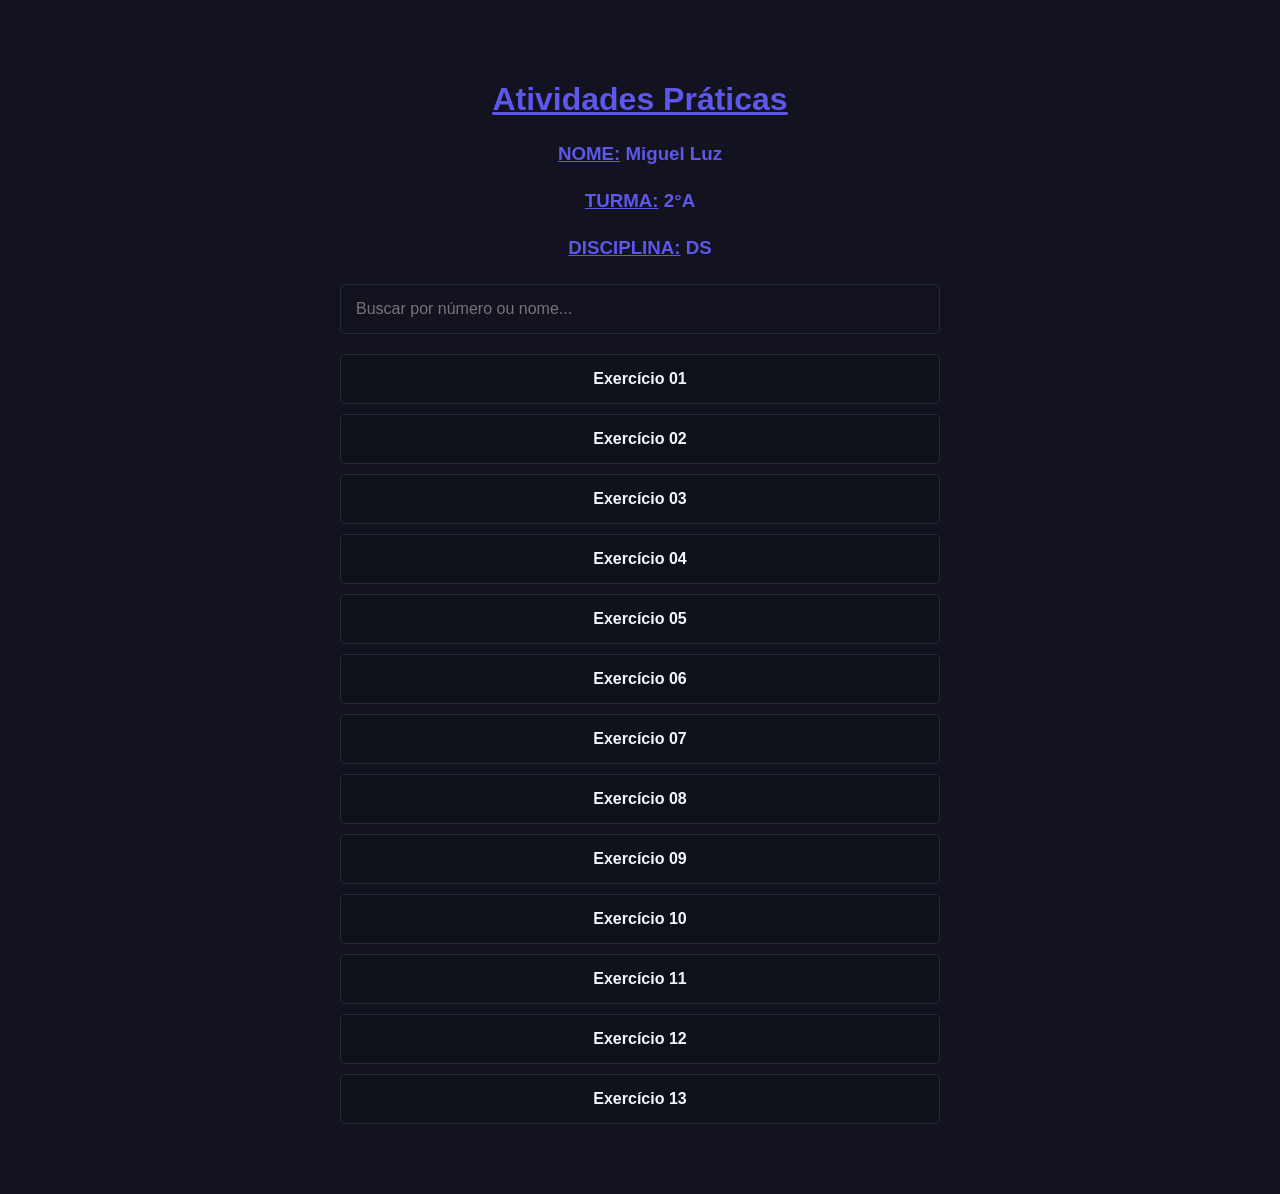
<file: index.html>
<!DOCTYPE html>
<html lang="pt-br">
<head>
    <meta charset="UTF-8">
    <meta name="viewport" content="width=device-width, initial-scale=1.0">
    <title>Menu de Exercícios</title>
    <link rel="stylesheet" href="style.css">
</head>
<body>
    <h1>Atividades Práticas</h1>

    <h3><span>NOME:</span> Miguel Luz</h3><span></span>
    <h3><span>TURMA:</span> 2°A</h3><span></span>
    <h3><span>DISCIPLINA:</span> DS</h3><span></span>
    
    <div class="pesquisa-container">
        <input 
            type="text" 
            id="pesquisaInput" 
            placeholder="Buscar por número ou nome..." 
            oninput="filtrarExercicios()">
    </div>
    
    <ul id="exerciciosList">

        <li><a href="ML-GAB">Exercício 01</a></li>
        <li><a href="ML2">Exercício 02</a></li>
        <li><a href="ML">Exercício 03</a></li>
        <li><a href="ML4">Exercício 04</a></li>
        <li><a href="ML5">Exercício 05</a></li>
        <li><a href="ML6">Exercício 06</a></li>
        <li><a href="ML7">Exercício 07</a></li>
        <li><a href="ML8">Exercício 08</a></li>
        <li><a href="ML9">Exercício 09</a></li>
        <li><a href="ML10">Exercício 10</a></li>
        <li><a href="ML11">Exercício 11</a></li>
        <li><a href="ML12">Exercício 12</a></li>
        <li><a href="ML13">Exercício 13</a></li>

    </ul>
    
    <script src="script.js"></script>

</body>
</html>
</file>
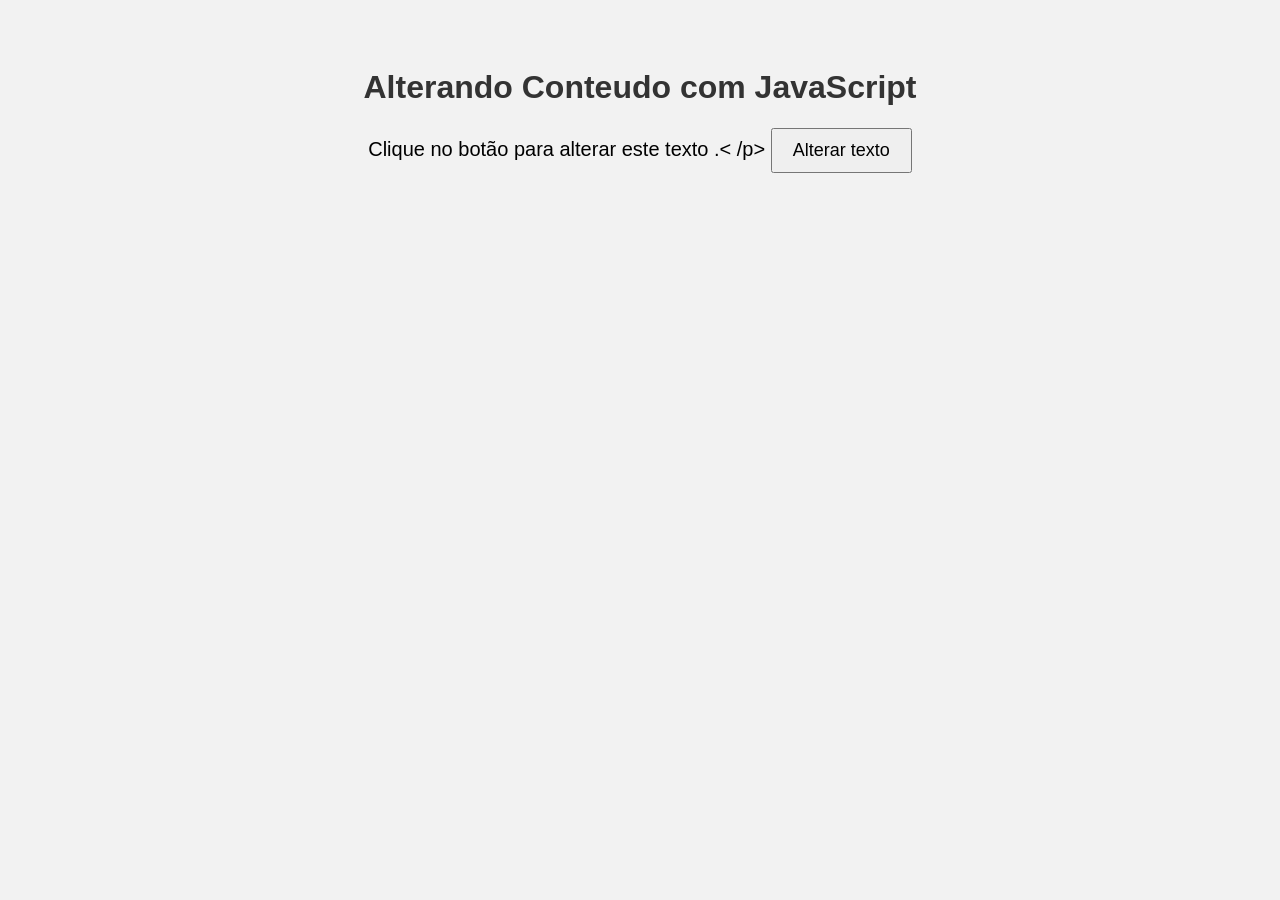
<file: ML-GAB/index.html>
<!DOCTYPE html>
<html lang="pt-br">
<head>
<meta charset="UTF-8">
<meta name="viewport" content="width=device-width, initial-scale=1.0">
<title>Exercício 01</title>
<link rel="stylesheet" href="estilo.css">
</head>
<body>

<h1>Alterando Conteudo com JavaScript</h1>

<p id="mensagem">Clique no botão para alterar este texto .< /p>

<button onclick="alterarTexto()">Alterar texto</button>

<script src="script.js"></script>
</body>
</html>
</file>
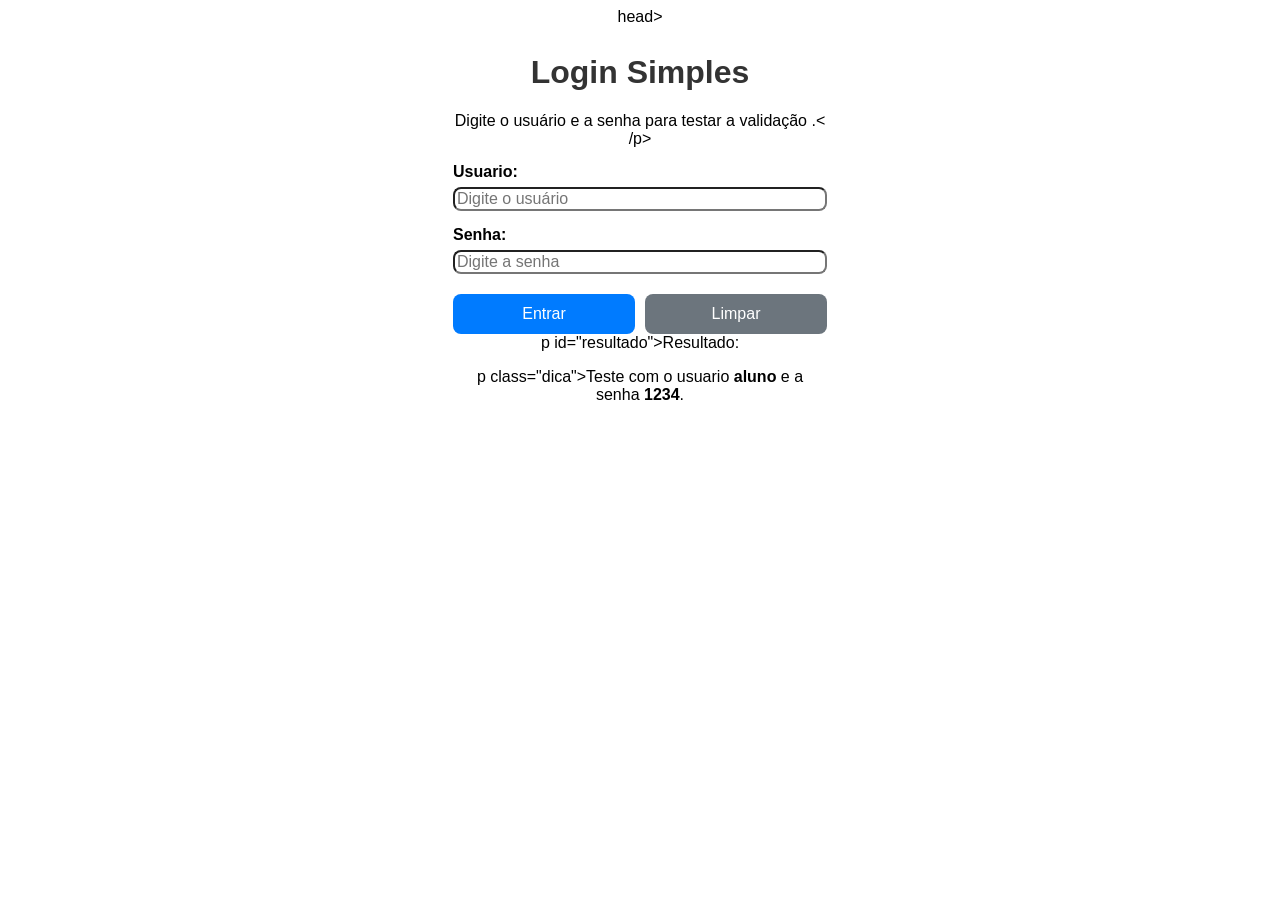
<file: ML10/index.html>
<!DOCTYPE html>
<html lang="pt-BR">
head>
<meta charset="UTF-8">
<meta name="viewport" content="width=device-width, initial-scale=1.0">
<title>Exercício 10 - Login Simples</title>
<link rel="stylesheet" href="estilo.css">
</head>
<body>
<main class="container">
<h1>Login Simples</h1>
<p>Digite o usuário e a senha para testar a validação .< /p>

<label for="usuario">Usuario: </label>
<input type="text" id="usuario" placeholder="Digite o usuário">

<label for="senha">Senha: </label>
<input type="password" id="senha" placeholder="Digite a senha">

<div class="botoes">
<button onclick="verificarLogin()">Entrar</button>
<button class="secundario" onclick="limparCampos ()">Limpar</button>
</div>

p id="resultado">Resultado: </p>
p class="dica">Teste com o usuario <strong>aluno</strong> e a senha <strong>1234</strong>. </p>
</main>

<script src="script.js"></script>
</body>
</html>
</file>
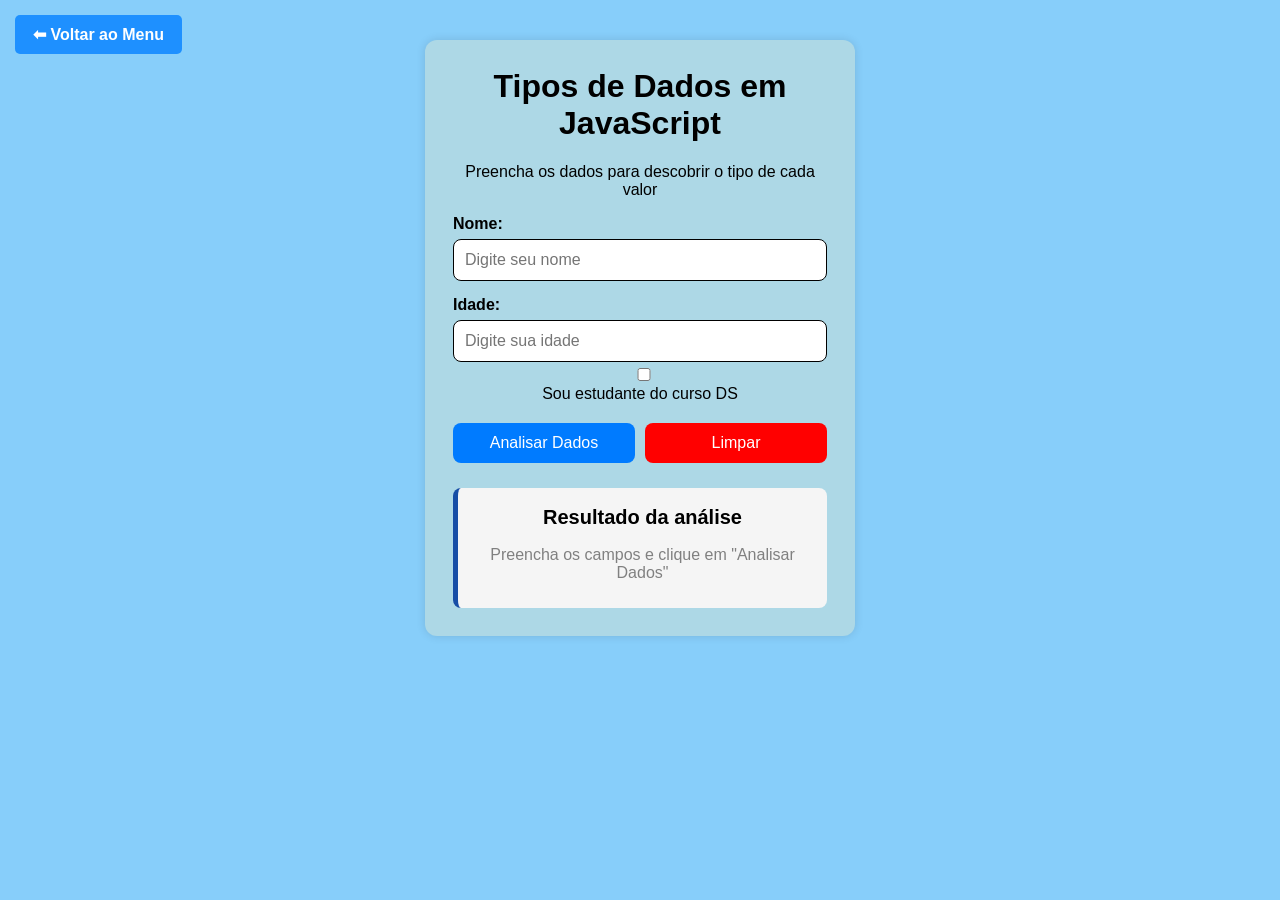
<file: ML12/index.html>
<!DOCTYPE html>
<html lang="pt-br">
<head>
    <meta charset="UTF-8">
    <meta name="viewport" content="width=device-width, initial-scale=1.0">
    <link rel="stylesheet" href="style.css">
    <title>Exercíco12</title>
</head>
<body>

        <a href="../" class="btn-voltar">⬅ Voltar ao Menu</a>

    
    <main class="container">
        <h1>Tipos de Dados em JavaScript</h1>
        <p>Preencha os dados para descobrir o tipo de cada valor</p>

        <label for="nome">Nome:</label>
        <input type="text" id="nome" placeholder="Digite seu nome">

        <label for="idade">Idade:</label>
        <input type="number" id="idade" placeholder="Digite sua idade">

        <labe class="opção" for="estudante">
            <input type="checkbox" id="estudante">
            Sou estudante do curso DS

        </label>

        <div class="botoes">
            <button onclick="analisarDados()">Analisar Dados</button>
            <button class="secundario" onclick="LimparCampos()">Limpar</button>
        </div>

        <section id="resultado" class="resultado">
            <h2>Resultado da análise</h2>
            <p id="mensagem">Preencha os campos e clique em "Analisar Dados"</p>
            <p id="resultadoNome"></p>
            <p id="resultadoIdade"></p>
            <p id="resultadoEstudande"></p>

        </section>
    </main>

    <script src="script.js"></script>

</body>
</html>
</file>
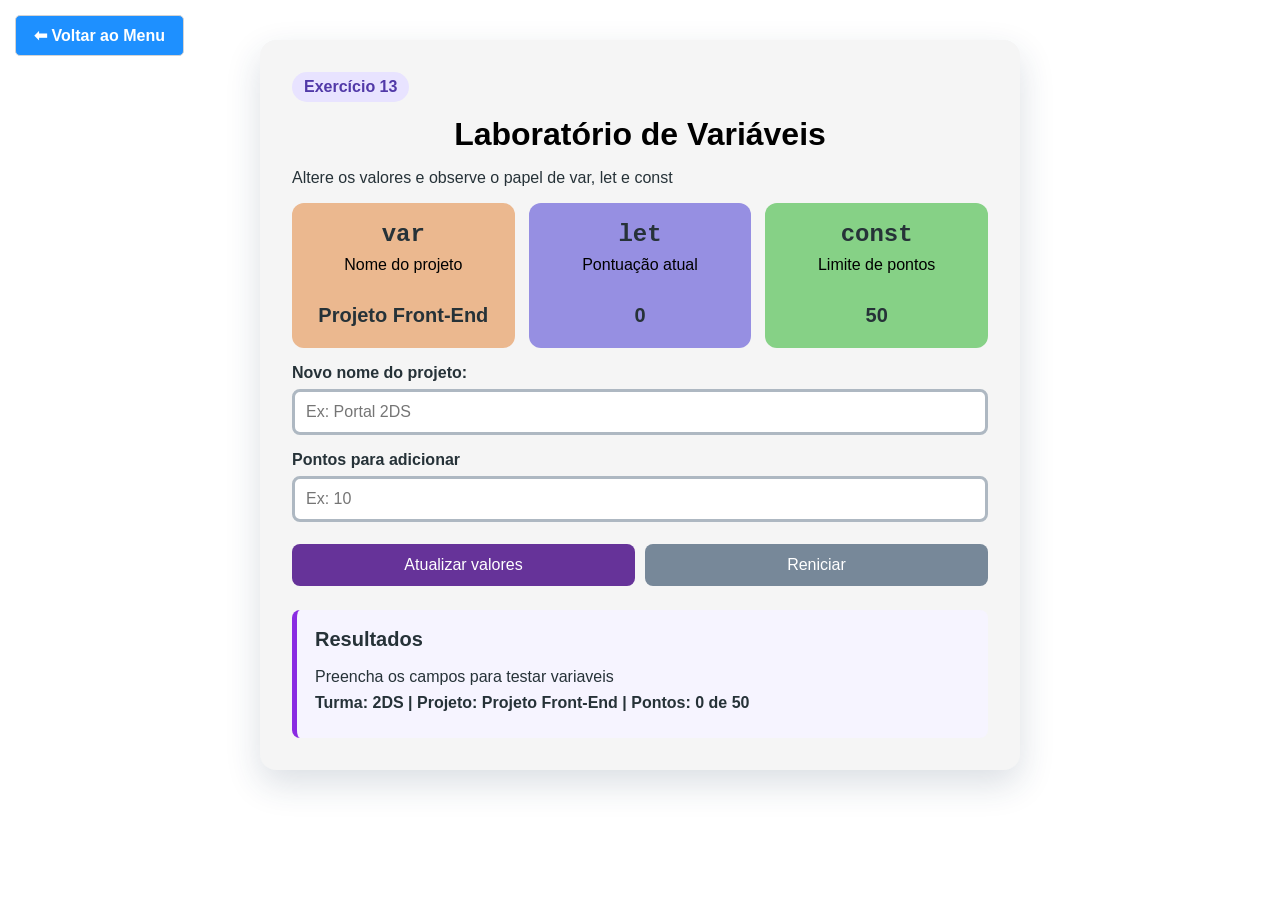
<file: ML13/index.html>
<!DOCTYPE html>
<html lang="pt-br">
<head>
    <meta charset="UTF-8">
    <meta name="viewport" content="width=device-width, initial-scale=1.0">
    <title>Exercício13</title>
    <link rel="stylesheet" href="style.css">
</head>
<body>

    <a href="../" class="btn-voltar">⬅ Voltar ao Menu</a>
    
    <main class="container">
        <span class="etiqueta">Exercício 13</span>
        <h1>Laboratório de Variáveis</h1>
        <p class="introdução">Altere os valores e observe o papel de var, let e const</p>

    <section class="painel-variaveis">

        <article class="cartão var">
            <h2>var</h2>
            <p>Nome do projeto</p>
            <strong id="valorVar">Projeto Front-End</strong>
        </article>

        <article class="cartão let">
            <h2>let</h2>
            <p>Pontuação atual</p>
            <strong id="valorLet">0</strong>
        </article>

        <article class="cartão const">
            <h2>const</h2>
            <p>Limite de pontos</p>
            <strong id="valorConst">50</strong>
        </article>
    
    </section>

    <label for="nomeProjeto">Novo nome do projeto:</label>
    <input type="text" id="nomeProjeto" placeholder="Ex: Portal 2DS">

    <label for="pontosAdicionar">Pontos para adicionar</label>
    <input type="number" id="pontosAdicionar" min="1" max="50" placeholder="Ex: 10">

    <div class="botões">
        
        <button onclick="atualizarPainel()">Atualizar valores</button>
        <button class="secundario" onclick="reniciarPainel()">Reniciar</button>

    </div>

    <section class="resultado">
        <h2>Resultados</h2>
        <p id="mensagem">Preencha os campos para testar variaveis</p>
        <p id="resumo"></p>

    </section>
    
    </main>

    <script src="script.js"></script>
    
</body>
</html>
</file>
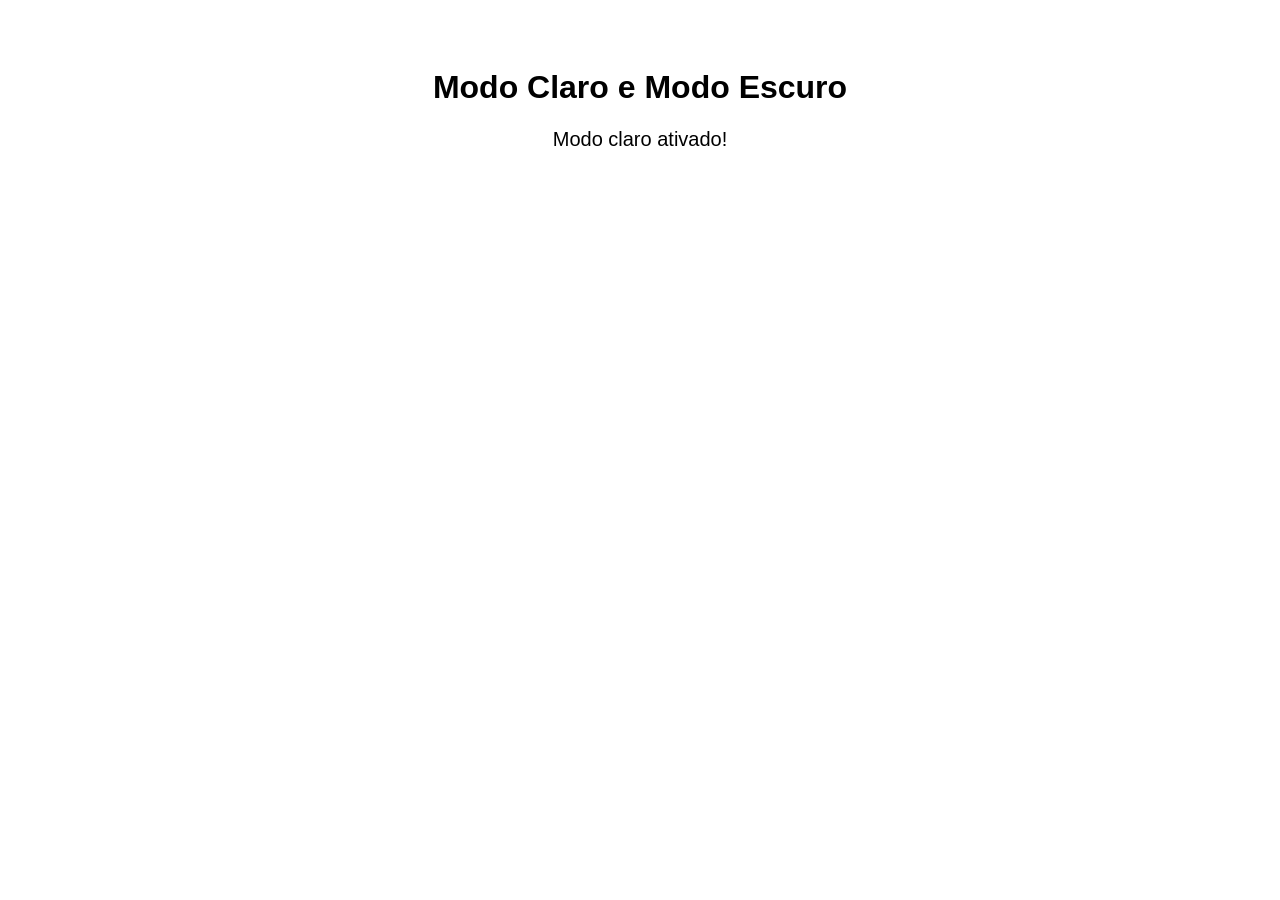
<file: ML2/index.html>
<!DOCTYPE html>

<html lang="pt-br">

<head>

<meta charset="UTF-8">

<meta name="viewport" content="width=device-width, initial-scale=1.0">

<title>Exercício 02</title>

<link rel="stylesheet" href="estilo.css">

</head>

<body>

<h1>Modo Claro e Modo Escuro</h1>

<p id="mensagem">Clique em um dos botões para alterar o tema da página .< /p>

<button onclick="modoClaro()">Modo claro</button>

<button onclick="modoEscuro()">Modo escuro</button>

<script src="script.js"></script>

</body>

</html>
</file>
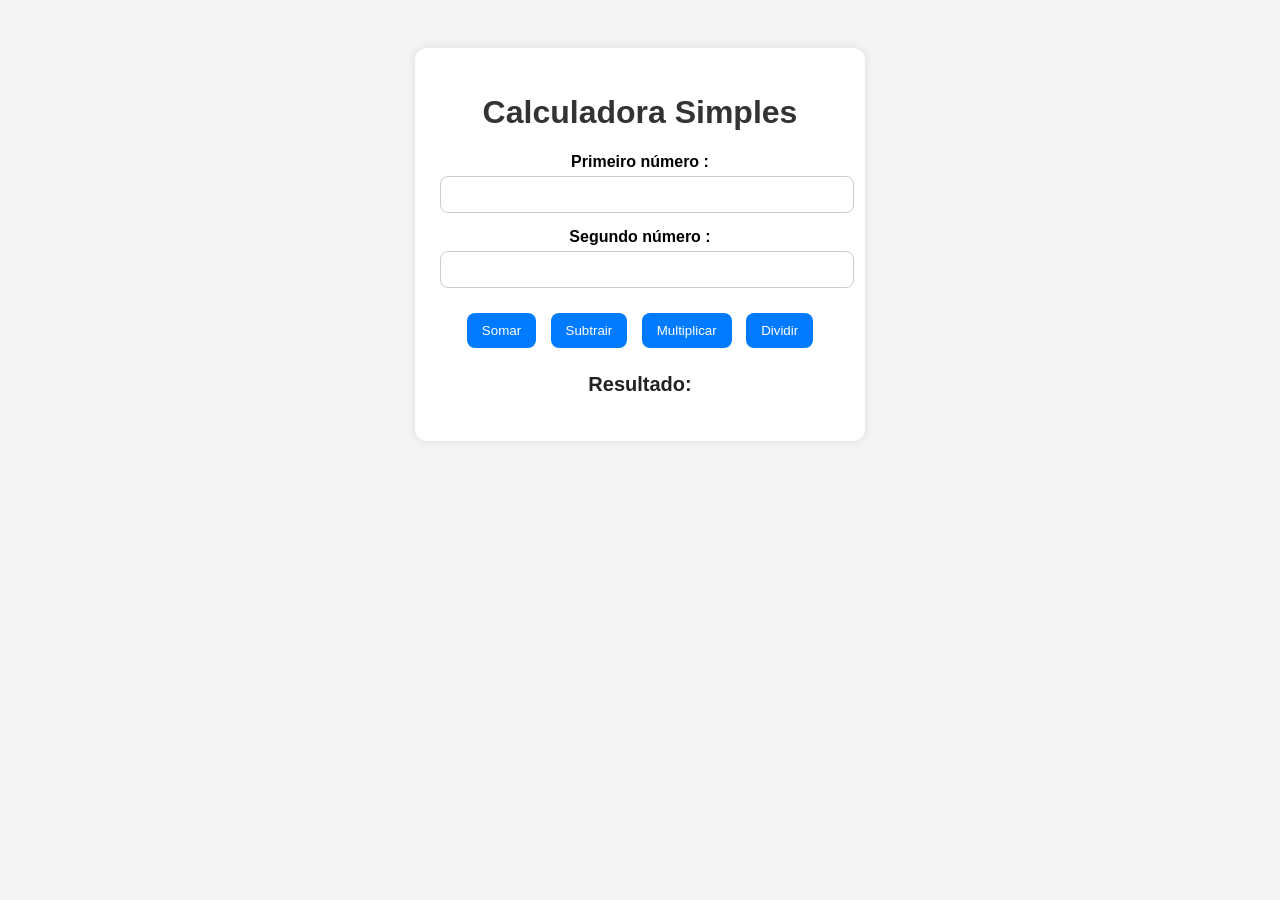
<file: ML6/index.html>
<!DOCTYPE html>
<html lang="pt-BR">
<head>

<meta charset="UTF-8">

<meta name="viewport" content="width=device-width, initial-scale=1.0">
<title>Exercicio 06</title>
<link rel="stylesheet" href="style.css">

</head>
<body>
<div class="container">
<h1>Calculadora Simples</h1>

<label for="num1">Primeiro número :</label>
<input type="number" id="num1">

<label for="num2">Segundo número :</label>
<input type="number" id="num2">

<div class="botoes">
<button onclick="somar()">Somar</button>
<button onclick="subtrair()">Subtrair</button>
<button onclick="multiplicar()">Multiplicar</button>
<button onclick="dividir()">Dividir</button>
</div>

<p id="resultado">Resultado: </p>
</div>
<script src="script.js"></script>
</body>
</html>
</file>
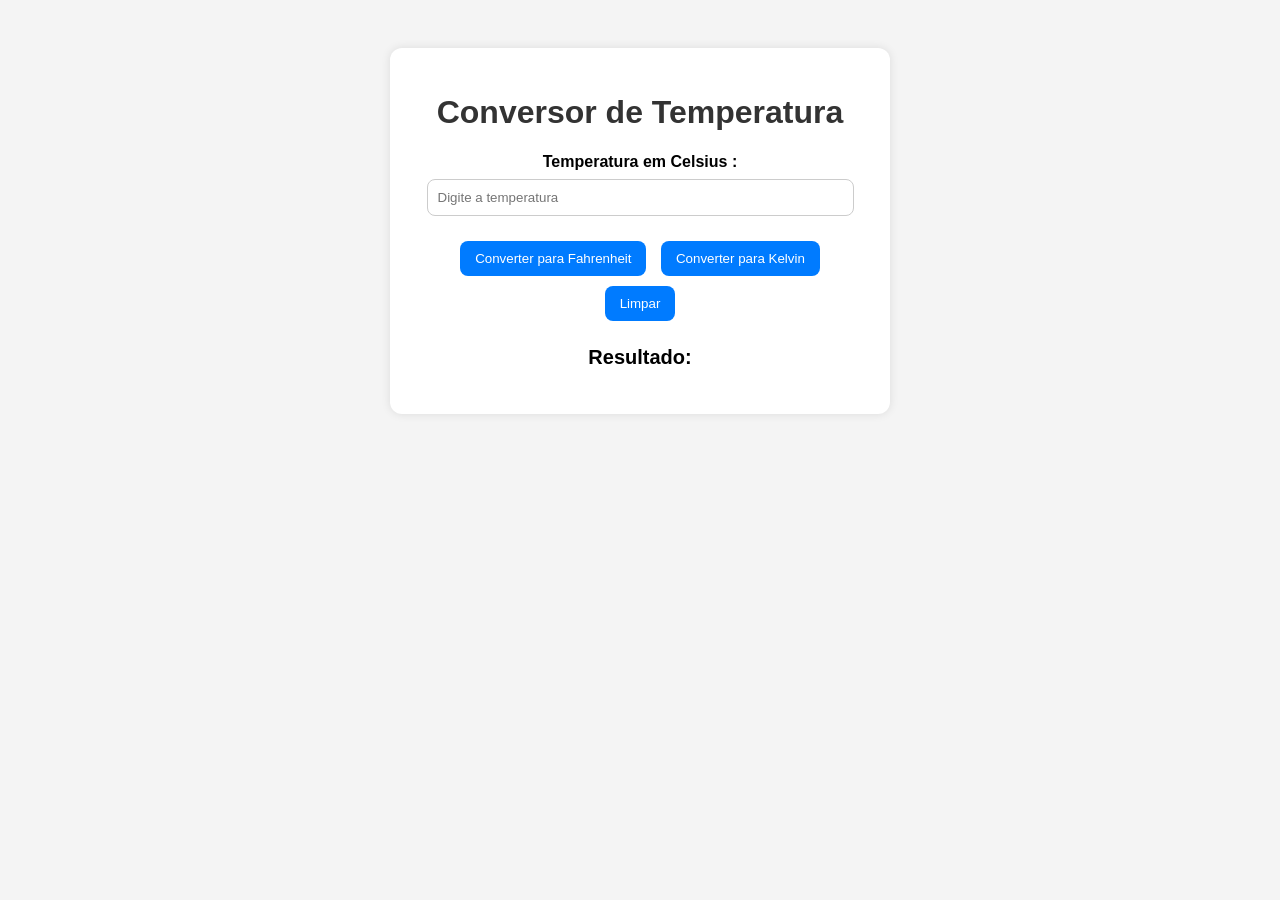
<file: ML7/index.html>
<!DOCTYPE html>
<html lang="pt-BR">
<head>
<meta charset="UTF-8">
<meta name="viewport" content="width=device-width, initial-scale=1.0">
<title>Exercício 07 - Conversor de Temperatura</title>
<link rel="stylesheet" href="style.css">
</head>
<body>

<div class="container">
<h1>Conversor de Temperatura</h1>

<label for="celsius">Temperatura em Celsius :</label>
<input type="number" id="celsius" placeholder="Digite a temperatura">

<div class="botoes">
<button onclick="converterFahrenheit()">Converter para Fahrenheit</button>
<button onclick="converterKelvin()">Converter para Kelvin</button>
<button onclick="limpar()">Limpar</button>
</div>

<p id="resultado">Resultado: </p>
</div>

<script src="script.js"></script>
</body>
</html>
</file>
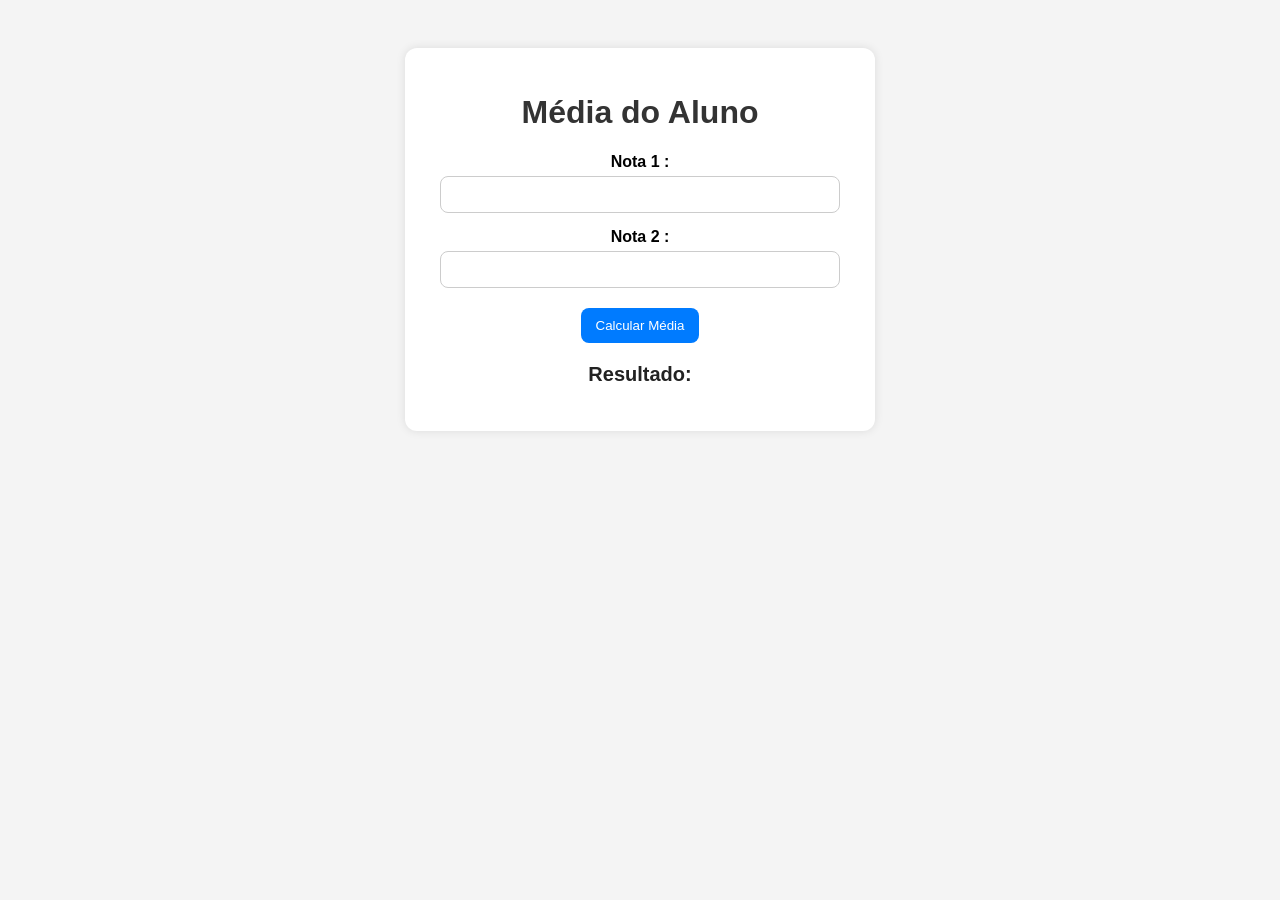
<file: ML8/index.html>
<!DOCTYPE html>
<html lang="pt-BR">
<head>
<meta charset="UTF-8">
<meta name="viewport" content="width=device-width, initial-scale=1.0">
<title>Exercício 08</title>
<link rel="stylesheet" href="style.css">
</head>
<body>
<div class="container">
<h1>Média do Aluno</h1>

<label for="nota1">Nota 1 :</label>
<input type="number" id="nota1">

<label for="nota2">Nota 2 :</label>
<input type="number" id="nota2">

<button onclick="calcularMedia()">Calcular Média</button>

<p id="resultado">Resultado: </p>
</div>

<script src="script.js"></script>
</body>
</html>
</file>
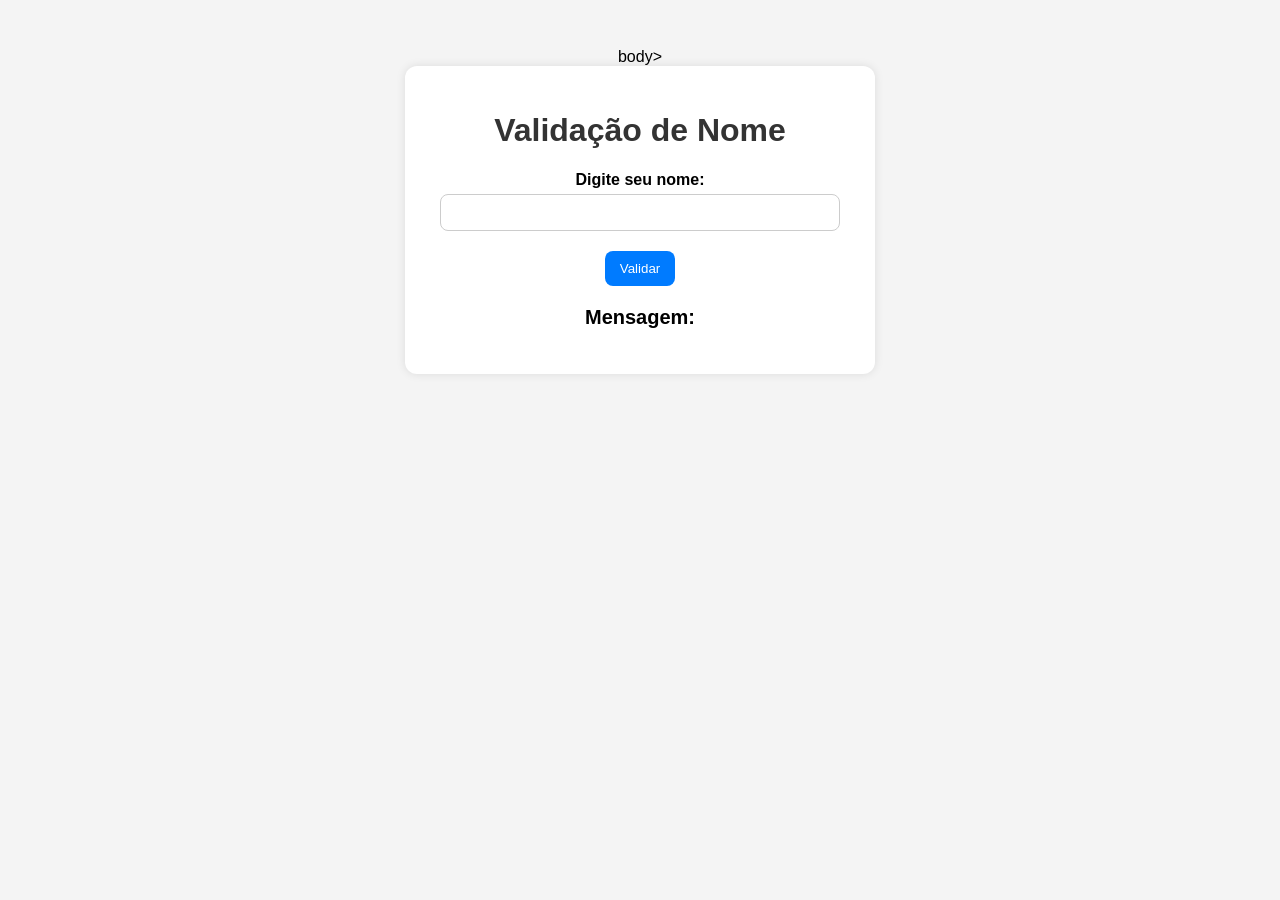
<file: ML9/index.html>
<!DOCTYPE html>
<html lang="pt-BR">
<head>
<meta charset="UTF-8">
<meta name="viewport" content="width=device-width, initial-scale=1.0">
<title>Exercício 09</title>
<link rel="stylesheet" href="estilo.css">
</head>
body>
<div class="container">
<h1>Validação de Nome</h1>

<label for="nome">Digite seu nome: </label>
<input type="text" id="nome">

<button onclick="validarCampo()">Validar</button>

<p id="mensagem">Mensagem: </p>
</div>

<script src="script.js"></script>
</body>
</html>
</file>
<file: style.css>
body {
  font-family: Arial, sans-serif;
  max-width: 600px;
  margin: 40px auto;
  padding: 20px;
  background: rgb(19, 19, 32);
  color: #e8edf2;
}

h1 {
  text-decoration: underline;
  color: rgb(93, 87, 234);
  text-align: center;
  margin-bottom: 25px;
}

h3 {
  color: rgb(93, 87, 234);
  text-align: center;
  margin-bottom: 25px;
}

span {
  text-decoration: underline;
}

.pesquisa-container {
  margin-bottom: 20px;
}

#pesquisaInput {
  width: 100%;
  padding: 15px;
  font-size: 16px;
  border: 1px solid #242b32;
  background: rgb(19, 19, 32);
  color: gray;
  border-radius: 5px;
  box-sizing: border-box;
  outline: none;
}

#pesquisaInput:focus {
  border-color: rgb(93, 87, 234);
  box-shadow: 0 0 10px rgb(67, 64, 171);
}


ul {
  list-style: none;
  padding: 0;
  margin: 0;
}

li {
  margin: 10px 0;
}

a {
  display: block;
  padding: 15px;
  background: rgb(14, 17, 26);;
  color: #f4f7fa;
  text-decoration: none;
  border-radius: 5px;
  font-weight: bold;
  text-align: center;
  border: 1px solid #242b32;
  transition: box-shadow 0.2s ease, border-color 0.2s ease, color 0.2s ease;
}

a:hover {
  box-shadow: 0 0 10px rgb(67, 64, 171);
  border-color: rgb(93, 87, 234);
  color: (34, 33, 33);
}
</file>
<file: ML-GAB/estilo.css>
body {
font-family: Arial, sans-serif;
background-color: #f2f2f2;
text-align: center;
padding: 40px;

}

h1 {
color: #333333;

}

p {
    font-size: 20px;

}

button {
padding: 10px 20px;
font-size: 18px;
cursor: pointer;

}
</file>
<file: ML10/estilo.css>
* {
box-sizing: border-box;
}
body {
font-family: Ariat, sans-serif;
background-color : af4f4f4;
text-align: center;
padding: 40px 16pkx;
margin: O;
}
.container {
background-color: white;
max-width: 430px;
margin: auto;
padding: 28px;
border-radius: 12px;
box-shadow: 0 0 10px rgba(0, 0. 0. 0.12);
} 
h1 {
color: #333;
margin-top: 0;
}
label {
display: block;
margin-top: 15px;
font-weight: bold;
text-align: left;
}
input {
width: 100%;
padding: llpx;
margin-top: 6px;
border: lpx solid #ccc;
border-radius: 8px;
font-size: 16px;
}
.botoes {
display: flex;
gap: 10px;
margin-top: 20px;
}
button {
flex: 1;
padding: 11px 16px;
border: none;
border-radius: 8px;
background-color: #007bff;
color: white;
font-size: 16px;
cursor: pointer;
}
button:hover {
background-color: #0056b3;
}
button.secundario {
background-color: #6c757d;
}
button.secundarlo:hover {
background-color: #545b62
}
#resultado {
min-height:24px;
margin-top:22px;
font-size:18px;
font-weight: bold;
}
dica {
margin-bottom: 0;
color: #3551;
font-size: 14px;
}
@media (max-width: 480px) {
     body {
padding: 20px 12px;
     }
.container {
padding: 22px;
}
.botoes {
flex-direction: column;
}
}
</file>
<file: ML12/style.css>
* {
    box-sizing: border-box;
}

body {
    font-family: Arial, sans-serif;
    background-color: lightskyblue ;
    text-align: center;
    padding: 40px 16px;
    margin: 0;

}

.container {
    background-color: lightblue;
    max-width: 430px;
    margin: auto;
    padding: 28px;
    border-radius: 12px;
    box-shadow: 0 0 10px rgba(0, 0, 0, 0.12);
}

h1 {
    color: black;
    margin-top: 0;
}

label {
    display: block;
    margin-top: 15px;
    font-weight: bold;
    text-align: left;
}

input {
    width: 100%;
    padding: 11px;
    margin-top: 6px;
    border: 1px solid black;
    border-radius: 8px;
    font-size: 16px;
}

.botoes {
    display: flex;
    gap: 10px;
    margin-top: 20px;
}

button {
    flex: 1;
    padding: 11px 16px;
    border: none;
    border-radius: 8px;
    background-color: #007bff;
    color: white;
    font-size: 16px;
    cursor: pointer;
}

button:hover {
    background-color: #0056b3;
}

button.secundario {
    background-color: red;
}

button.secundario:hover {
    background-color: darkred;
}

.resultado {
   margin-top: 25px;
   padding: 18px;
   border-left: 5px solid #174ea6;
   border-radius: 8px;
   background-color: whitesmoke;
}

.resultado h2 {
    margin-top: 0%;
    font-size: 20px;
}

.resultado p {
    margin: 8px 0;
}

#mensagem{
    color: gray;
}

@media (max-width: 480px) {
    body {
        padding: 20px 12px;
    }

    .container {
        padding: 22px;
    }

    h1 {
        font-size: 25px;
    }

    .botoes {
        flex-direction: column;
    }
}

.btn-voltar {
    position: fixed;
    top: 15px;
    left: 15px;
    z-index: 9999;
    padding: 10px 18px;
    background-color: dodgerblue;
    color: white;
    text-decoration: none;
    font-weight: bold;
    border-radius: 5px;
}

.btn-voltar:hover {
    background-color: darkblue;
}
</file>
<file: ML13/style.css>
* {
    box-sizing: border-box;
}

body {
    font-family: Arial, Helvetica, sans-serif;
    background: linear-gradient(135deg #edf3ff, #f7f9fc);
    color: #263238;
    margin: 0;
    padding: 40px 16px;
}

.container {
    width: 100%;
    max-width: 760px;
    margin: auto;
    padding: 32px;
    background-color: whitesmoke;
    border-radius: 16px;
    box-shadow: 0 14px 35px rgb(32, 54, 86, 0.16);
}

.etiqueta {
    display: inline-block;
    padding: 6px 12px;
    border-radius: 999px;
    background-color: #e8e3ff;
    color: #5139a8;
    font-weight: bold;
}

h1 {
    margin: 14px 0 8px;
    color: black;
    text-align: center;
}

.painel-variaveis {
    display: grid;
    grid-template-columns: repeat(3, 1fr);
    gap: 14px;
}

.cartão {
    min-height: 145px;
    padding: 18px;
    border-radius: 12px;
    text-align: center;
}

.cartão h2 {
    margin: 0 0 8px;
    font-family: "Courier New", monospace;
}

.cartão p {
    min-height: 36px;
    margin: 0 0 12px;
    color: black;
}

.cartão strong{
    display: block;
    overflow-wrap: anywhere;
    font-size: 20px;
}

.cartão.var {
    background-color: #ebb88f;
    border-color: #ffb74d;
}

.cartão.let {
    background-color: #968fe2;
    border-color: #64b5f6;
}

.cartão.const {
    background-color: #86d186;
    border-color: #81c784;
}

label {
    display: block;
    margin-top: 16px;
    font-weight: bold;
}

input {
    width: 100%;
    padding: 11px;
    margin-top: 7px;
    border: 3px solid #aeb8c2;
    border-radius: 8px;
    font-size: 16px;

}

input:focus{
    border-color: rebeccapurple;
    outline: 3px solid rgb(81, 57, 168, 0.15);
}

.botões {
    display: flex;
    gap: 10px;
    margin-top: 22px;
}

button {
    flex: 1;
    padding: 12px 16px;
    border: none;
    border-radius: 8px;
    background-color: rebeccapurple;
    color: white;
    font-size: 16px;
    cursor: pointer;
}

button.secundario{
    background-color: lightslategray;
}

button:hover {
    background-color: purple;
}

button.secundario:hover {
    background-color: grey;
}

.resultado {
    margin-top: 24px;
    padding: 18px;
    border-left: 5px solid blueviolet;
    border-radius: 8px;
    background-color: #f6f4ff;
}

.resultado h2 {
    margin-top: 0;
    font-size: 20px;
}

.resultado p {
    margin: 8px 0;
}

#resumo {
    font-weight: bold;
    overflow-wrap: anywhere;
}

@media (max-width:680px) {
    body {
        padding: 20px 12px;
    }
    
    .container {
        padding: 22px;
    }

    .painel-variaveis {
        grid-template-columns: 1fr;
    }

    .cartão {
        min-height: auto;
    }
}


a {
display: block;
padding: 15px;
background: whitesmoke;
color: dodgerblue;
text-decoration: none;
border-radius: 5px;
font-weight: bold;
text-align: center;
border: 1px solid lightgray;
}

a:hover {
background: dodgerblue;
color: white;
}

.btn-voltar {
    position: fixed;
    top: 15px;
    left: 15px;
    z-index: 9999;
    padding: 10px 18px;
    background-color: dodgerblue;
    color: white;
    text-decoration: none;
    font-weight: bold;
    border-radius: 5px;
}

.btn-voltar:hover {
    background-color: darkblue;
}
</file>
<file: ML2/estilo.css>
body {
font-family: Arial, sans-serif;
background-color: white;
color: black;
text-align: center;
padding: 40px;
}
h1 {
font-size: 32px;
}
p {

font-size: 20px;
}
button {
padding: 10px 20px;
font-size: 18px;
cursor: pointer;
margin: 5px;
}
</file>
<file: ML6/style.css>
body {
font-family: Arial, sans-serif;
background-color: #f4f4f4;
text-align: center;
padding: 40px;
}
.container {
background: white;
max-width: 400px;
margin: auto;
padding: 25px;
border-radius: 12px;
box-shadow: 0 0 10px rgba(0, 0, 0, 0.1);
}
h1 {
color: #333;
}
label {
display: block;
margin-top: 15px;
font-weight: bold;
}
input {
width: 98%;
padding: 10px;
margin-top: 5px;
border: 1px solid #ccc;
border-radius: 8px;
}
.botoes {
margin-top: 20px;
}
button {
margin: 5px;
padding: 10px 15px;
border: none;
border-radius: 8px;
background-color: #007bff;
color: white;
cursor: pointer;
}
button:hover {
background-color: #0056b3;
}
#resultado {
margin-top: 20px;
font-size: 20px;
font-weight: bold;
color: #222;
}
</file>
<file: ML7/style.css>
body {
font-family: Arial, sans-serif;
background-color:#f4f4f4 ;
text-align: center;
padding: 40px;
}
.container {
background-color:white;
max-width: 450px;
margin: auto;
padding: 25px;
border-radius: 12px;
box-shadow: 0 0 10px rgba(0, 0, 0, 0.1);
}

h1 {
color:#333;

}

label {
display: block;
margin-top: 15px;
font-weight: bold;
}
input{
width: 90%;
padding: 10px;
margin-top: 8px;
border: 1px solid#ccc;

border-radius: 8px;
}

.botoes{
margin-top: 20px;
}
button {
margin: 5px;
padding: 10px 15px;
border: none;
border-radius: 8px;
background-color: #007bff;
color:white;
cursor: pointer;
}

button:hover {
background-color:#0056b3;

}

#resultado {
margin-top: 20px;
font-size: 20px;
font-weight: bold;
color:l#222;
}
</file>
<file: ML8/style.css>
body {
font-family: Arial, sans-serif;
background-color:#f4f4f4;
text-align: center;
padding: 40px;
}

.container {
background-color: white;
max-width: 420px;
margin: auto;
padding: 25px;
border-radius: 12px;
box-shadow: 0 0 10px rgba(0, 0, 0, 0.1);
}

h1 {
color: #333;
}
label {
display: block;
margin-top: 15px;
font-weight: bold;
}
input {
width: 90%;
padding: 10px;
margin-top: 5px;
}

input {
width: 90%;
padding: 10px;
margin-top: 5px;
border: 1px solid #ccc;
border-radius: 8px;
}
button {
margin-top: 20px;
padding: 10px 15px;
border: none;
border-radius: 8px;
background-color: #007bff;
color: white;
cursor: pointer;
}
button:hover {
background-color: #0056b3;
}
 
#resultado {
margin-top: 20px;
font-size: 20px;
font-weight: bold;
color:#222;
}
</file>
<file: ML9/estilo.css>
body {
font-family: Arial, sans-serif;
background-color: #f4f4f4;
text-align: center;
padding: 40px;
}
.container {
background-color: white;
max-width: 420px;
margin: auto;
padding: 25px;
border-radius: 12px;
box-shadow: 0 0 10px rgba(0, 0, 0, 0.1);
}

h1 {
color:#333;
}
label {
display: block;
margin-top: 15px;
font-weight: bold;

}


input {
width: 90%;
padding: 10px;
margin-top: 5px;
border: 1px solid #ccc;
border-radius: 8px;
}
button {
margin-top: 20px;
padding: 10px 15px;
border: none;
border-radius: 8px;
background-color: #007bff;
color: white;
cursor: pointer;
}
button:hover {
background-color:#0056b3;
}
#mensagem {
margin-top: 20px;
font-size: 20px;
font-weight: bold;
color: O#222;
}
</file>
